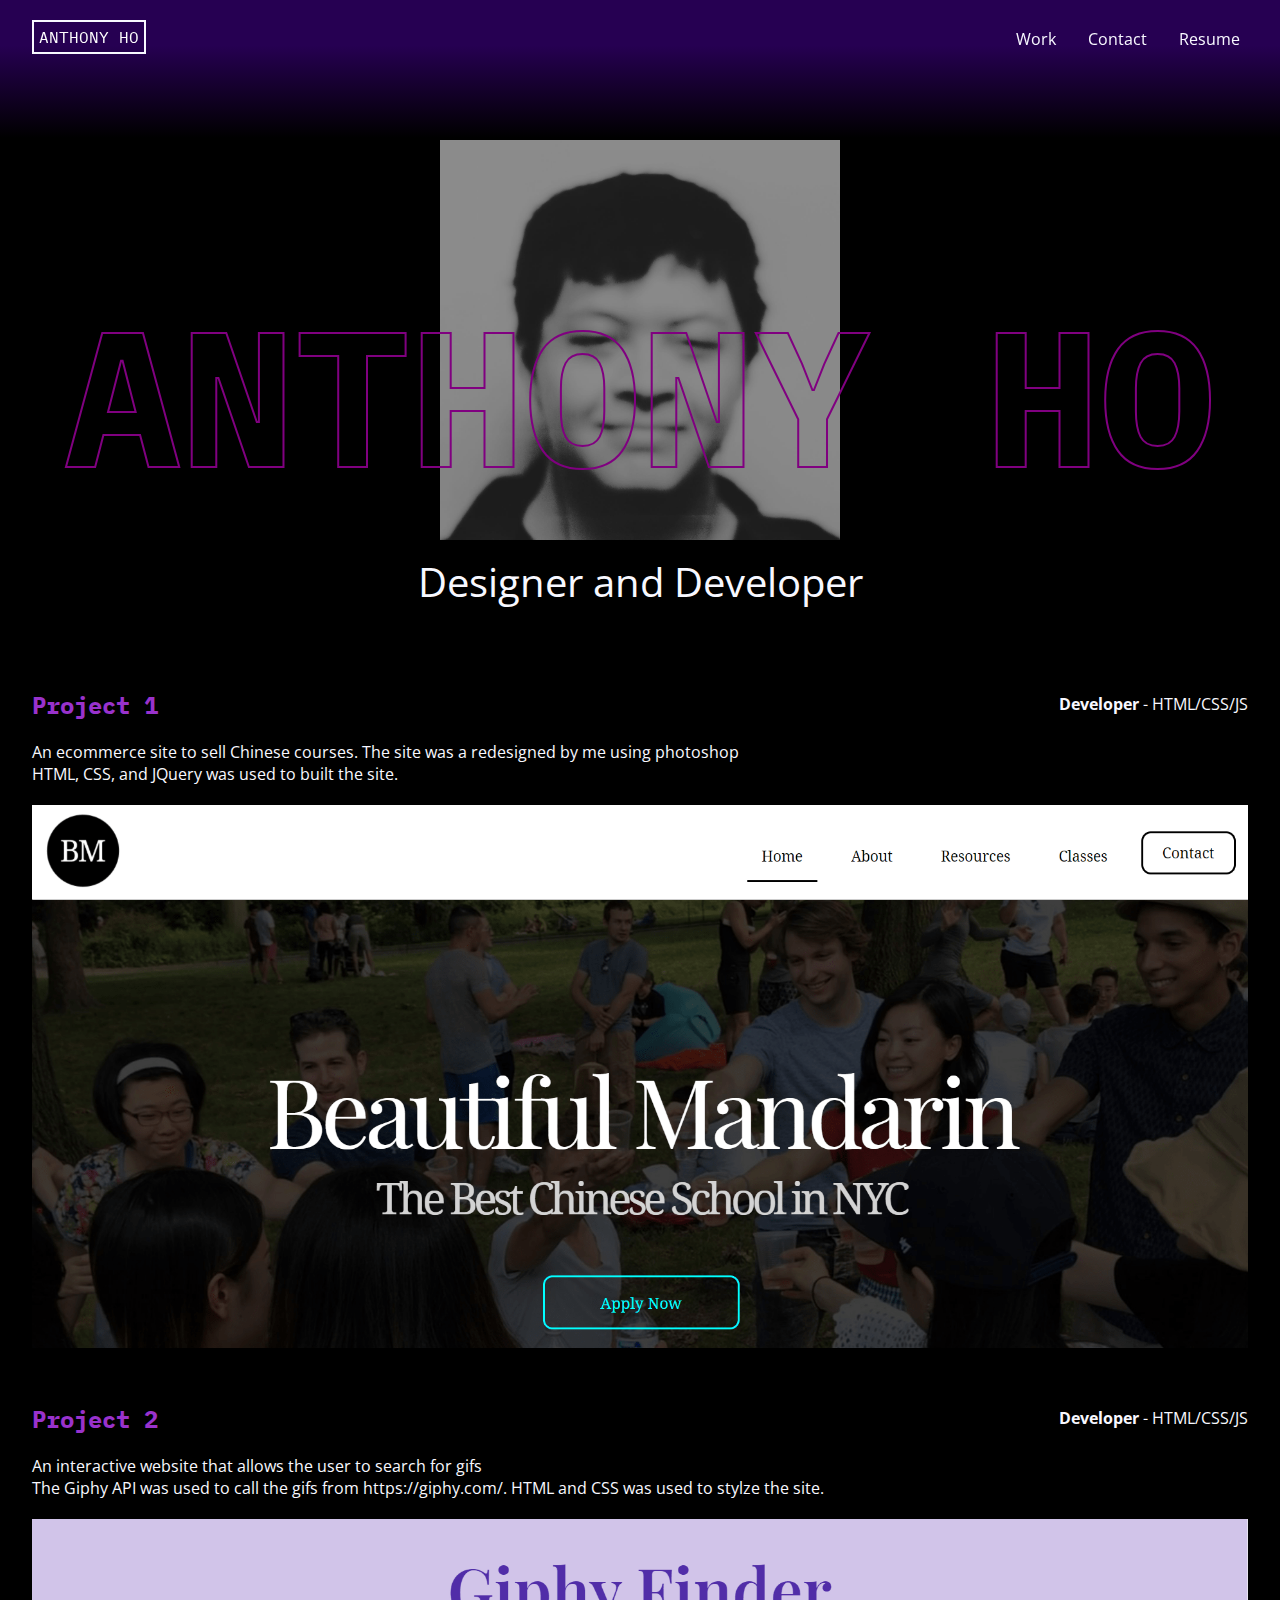
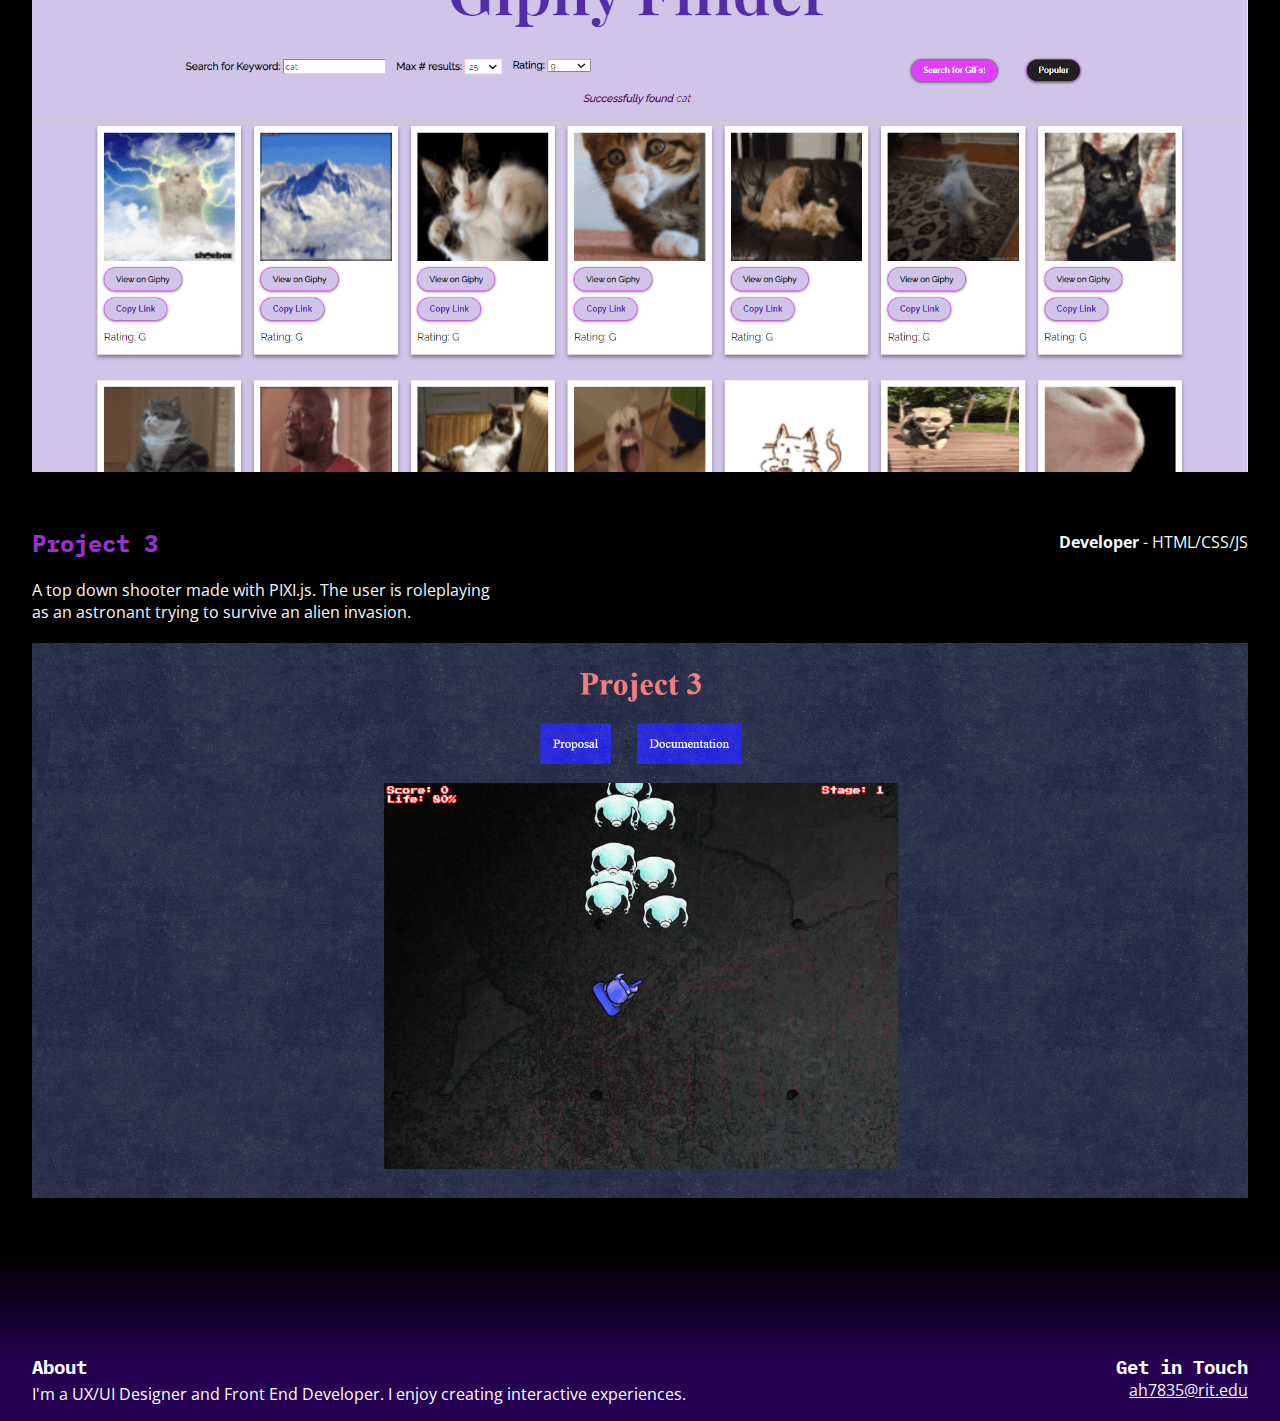
<file: index.html>
<!DOCTYPE html>
<html lang="en">
<head>
    <meta charset="UTF-8">
    <meta name="viewport" content="width=device-width, initial-scale=1.0">
    <title>Project 1</title>

    <link rel="icon" type="image/png" href="media/Anthony-Ho.jpg"/>
    <link href="https://fonts.googleapis.com/css2?family=IBM+Plex+Mono:wght@500&family=Open+Sans&display=swap" rel="stylesheet">
    <link rel="stylesheet" href="css/styles.css">

</head>
<body>
    <header>

        <nav>
            <a href="index.html"><div class="logo">ANTHONY HO</div></a>
            <ul>
                <li><a href="#anchorWork">Work</a></li>
                <li><a href="#anchorFoot">Contact</a></li>
                <li><a href="media/resume.pdf" target="_blank" download>Resume</a></li>
            </ul>
        </nav>

        <div class="info">
            <img src="media/Anthony-Ho.jpg" alt="Profile pic">
            <div class="infoText">
                <h1>ANTHONY HO</h1>
                <p>Designer and Developer</p>
            </div>
        </div>

        <div class="scroll" id="anchorWork"></div>
    </header>

    <main> 
        <section>
            <div class="projectText">
                <a href="#"><h2>Project 1</h2></a>
                <p><strong>Developer</strong> -  HTML/CSS/JS</p>
            </div>
            <p>An ecommerce site to sell Chinese courses. The site was a redesigned by me using photoshop <br>
                HTML, CSS, and JQuery was used to built the site.
            </p>
            <a href="https://ah7835.cad.rit.edu/BM-project-3/" target="_blank"><img src="media/website-min.PNG" alt="project 1"></a>
        </section>

        <section>
            <div class="projectText">
                <a href="#"><h2>Project 2</h2></a>
                <p><strong>Developer</strong> -  HTML/CSS/JS</p>
            </div>
            <p>An interactive website that allows the user to search for gifs<br>
            The Giphy API was used to call the gifs from https://giphy.com/. HTML and CSS was used to stylze the site.</p>
            <a href="https://people.rit.edu/ah7835/235/Project-2/" target="_blank"><img src="media/giphyFinder-min.PNG" alt="project 2"></a>
            
        </section>

        <section>
            <div class="projectText">
                <a href="#"><h2>Project 3</h2></a>
                <p><strong>Developer</strong> -  HTML/CSS/JS</p>
            </div>
            <p>A top down shooter made with PIXI.js. The user is roleplaying<br>
            as an astronant trying to survive an alien invasion.
            </p>
            <a href="https://people.rit.edu/ah7835/235/project3/game.html" target="_blank"><img src="media/project3-min.PNG" alt="project 3"></a>
        </section>

    </main>
    <footer id="anchorFoot">
        <div class="about">
            <h3>About</h3>
            <p>I'm a UX/UI Designer and Front End Developer. I enjoy creating interactive experiences.</p>
        </div>

        <div class="contact">
            <h3>Get in Touch</h3>
            <a href="mailto: ah7835@rit.edu" id="email">ah7835@rit.edu</a>
        </div>

    </footer>
</body>
</html>
</file>
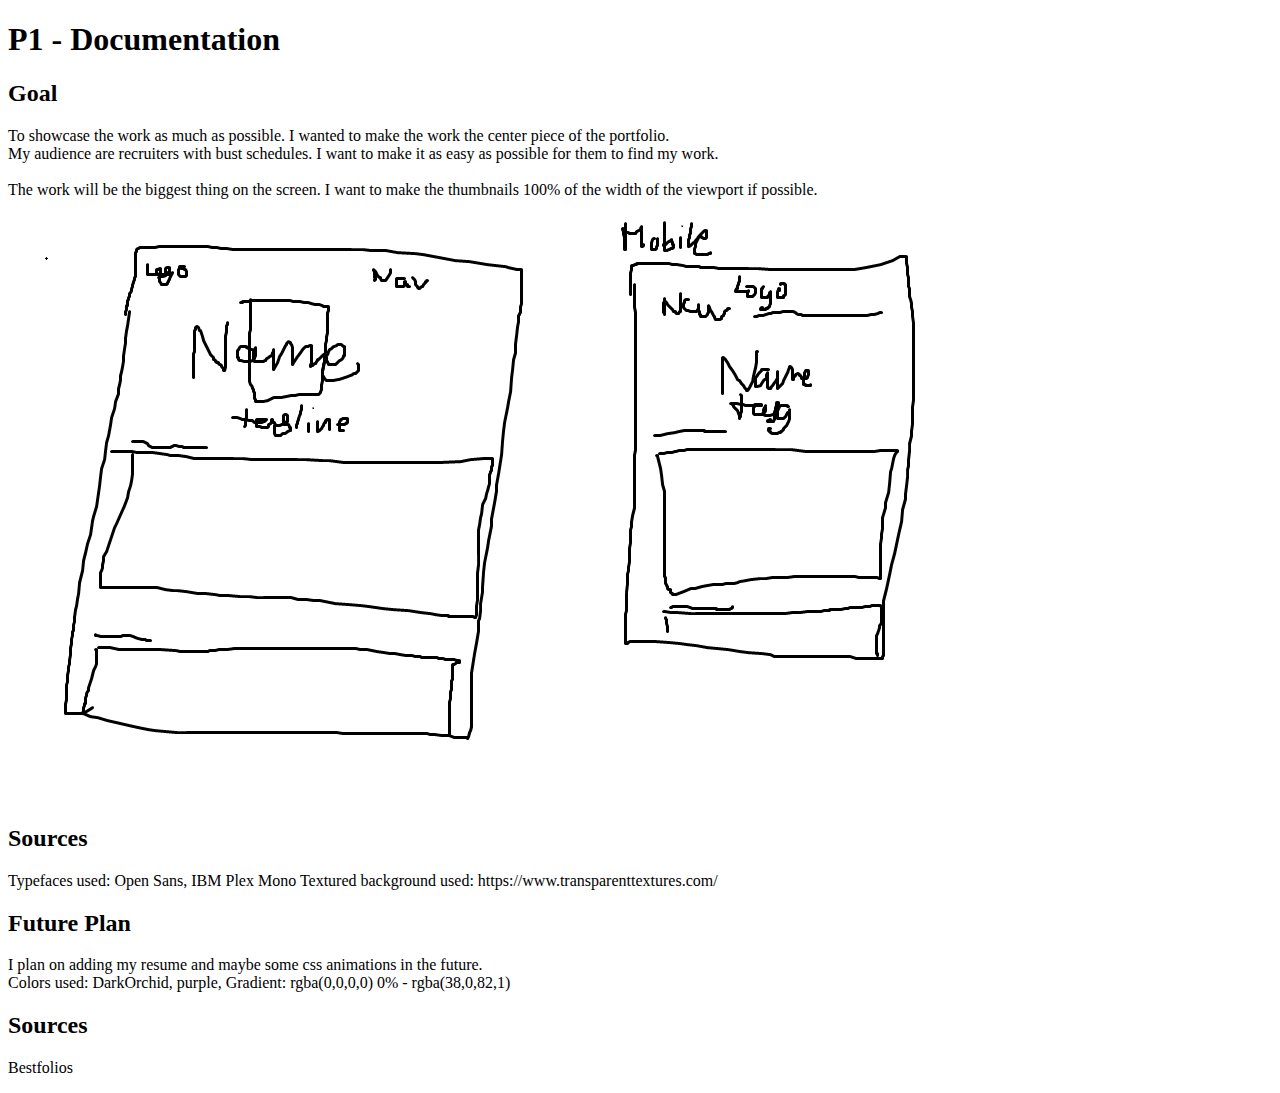
<file: Documentation.html>
<!DOCTYPE html>
<html lang="en">
    <head>
        <meta charset="UTF-8">
        <title>P1 - Doc</title>
    </head>
    <body>
        <h1>P1 - Documentation</h1>
        <h2>Goal</h2>
        <p>To showcase the work as much as possible. I wanted to make the work the center piece of the portfolio. <br>
            My audience are recruiters with bust schedules. I want to make it as easy as possible for them to find my work. <br>
            <br>
            The work will be the biggest thing on the screen. I want to make the thumbnails 100% of the width of the viewport if possible.
        </p>
        <img src="media/Sketch.PNG" alt="sketch">
        <h2>Sources</h2>
        <p>
            Typefaces used: Open Sans, IBM Plex Mono
            Textured background used: https://www.transparenttextures.com/
        </p>
        <h2>Future Plan</h2>
        <p>
            I plan on adding my resume and maybe some css animations in the future. <br>
            Colors used:  DarkOrchid, purple, Gradient:  rgba(0,0,0,0) 0% - rgba(38,0,82,1)
        </p>
        <h2>Sources</h2>
        <p>
            <a hrer ="https://www.bestfolios.com/home">Bestfolios</a>
        </p>
    </body>
</html>
</file>
<file: css/styles.css>
* {
    margin: 0;
}

body {
    background-color: #000000;
    background-image: url("https://www.transparenttextures.com/patterns/slash-it.png");
}

h1, h2 {
    font-family: 'IBM Plex Mono', monospace;
    color: DarkOrchid;
}

p, a{
    font-family: 'Open Sans', sans-serif;
    color: GhostWhite;
}

/*------------------ Nav --------------------*/
nav {

    overflow: hidden;
    position: fixed;

    display: flex;
    width: 100%;
    padding-top: 20px;
    padding-bottom: 80px;
    justify-content: space-between;

    background: rgb(0,0,0);
    background: linear-gradient(360deg, rgba(0,0,0,0) 0%, rgba(38,0,82,1) 67%);
    z-index: 1;

}

.logo {
    margin-left:32px;
    color: white;
    font-family: 'IBM Plex Mono', monospace;
    

    border-style: solid;
    border-width: 2px;
    padding: 5px;
    border-color:GhostWhite;

}

.logo:hover {
    font-family: 'Open Sans', sans-serif;
    font-weight: bolder;
    border-color:darkorchid;
    filter: brightness(150%);
    transition: all 0.2s ease;
}

ul {
    list-style-type: none;
    display: flex;
    flex-direction: row ;
    margin-right: 32px;
}
li {
    margin: 0;
    margin-left: 16px;
    
    padding: 5px;
    border-style:solid;
    border-color: transparent;
}

li:hover {
    font-weight: bolder;
    border-style:solid;
    border-color:darkorchid;
    filter: brightness(150%);
    transition: all 0.2s ease;
}

nav a {
    text-decoration: none;
}


/*------------------ Heading --------------------*/
.info {
    padding-top: 100px;
}

.info img {
    height: 400px;
    width: auto;

    position: absolute;
    margin-left: auto;
    margin-right: auto;


    top: 300px;
    left: 0;
    right: 0;
    z-index: -1;

    filter: brightness(70%);
    opacity: 80%;
}

h1{
    margin-top: 200px;
    text-align: center;
    font-size: 20rem;

    -webkit-text-stroke: 2px;
    -webkit-text-stroke-color: purple;
    -webkit-text-fill-color: transparent;
}

h1:hover{
    -webkit-text-stroke-color: darkorchid;
    -webkit-text-fill-color: purple;
    filter: brightness(150%);
    transition: all 0.5s ease;
}

h2:hover{
    text-decoration: underline;
    transition: all 0.2s ease;
}
h2:active{
    color: white;
    transition: all 0.2s ease;
}

.infoText {
    font-size: 2.5rem;
    padding-top: 20px;
    text-align: center;
}

p {
    padding-top: 4px;
}

#anchorWork {
    margin-bottom: 80px;
}

.scroll {
    margin-top: 400px;
    margin-bottom: 20px;
    text-align: center;
    
}

/*------------------ Content --------------------*/
section {
    margin-top: 50px;
    margin-left: 32px;
    margin-right: 32px;
}
section a {
    text-decoration: none;
}
h2 {
    margin: 0;
}
.projectText {
    display: flex;
    flex-direction: row ;
    justify-content: space-between;
    margin-bottom: 16px;
}
section img {
    margin-left: auto;
    margin-right: auto;

    margin-top: 20px;

    width: 100%;
    height: auto;
}

section img:hover{
    filter: brightness(500%);
    filter: saturate(300%);
    transform: scale(1.01);
    transition: all 0.2s ease;
}

section img:active{
    filter: brightness(250%);
    filter: saturate(150%);
    transform: scale(1.01);
    transition: all 0.2s ease;
}

/*------------------ Footer --------------------*/
footer {
    font-family: 'IBM Plex Mono', monospace;
    display: flex;
    flex-direction: row ;
    justify-content: space-between;

    margin-top: 52px;;
    padding-top: 8px;
    padding-bottom: 16px;

    padding-top: 100px;
    padding-left: 32px;
    padding-right: 32px;

    background: rgb(0,0,0);
    background: linear-gradient(180deg, rgba(0,0,0,0) 0%, rgba(38,0,82,1) 67%);
}

.contact {
    text-align: right;
}

h3 {
    color: white;
}

footer p {
    color: white;
}

/* Need to stylize link */
/* #email p{
    text-decoration: none;
}
#email:hover{
    text-decoration: underline;
} 
#email:active{
    text-decoration: underline;
} 
*/


@media only screen and (max-width: 1950px) {
    h1 {
        margin-top: 180px;
        font-size: 15rem;;
    }
    .infoText p{
        margin-top: 90px;
    }
    .info img {
        top: 140px;
    }
    .scroll{
        margin-top: 50px;
    }
}
@media only screen and (max-width: 1560px) {
    h1 {
        margin-top: 150px;
        font-size: 12rem;;
    }
    .infoText p{
        margin-top:30px;
    }
}
@media only screen and (max-width: 1180px) {
    h1 {
        margin-top: 120px;
        font-size: 7rem;;
    }
    .infoText p{
        margin-top: 80px;
        font-size: 2rem;
    }
    .info img {
        height: 300px;
    }
}
@media only screen and (max-width: 690px) {
    h1 {
        margin-top: 100px;
        font-size: 5rem;;
    }
    .info img {
        height: 250px;
    }
    .infoText p{
        margin-top: 90px;
        font-size: 1.8rem;
    }
}
@media only screen and (max-width: 400px) {
    ul {
        display: initial;
    }
    li a{
        text-align: left;
        font-size: .9rem;
    }


    .logo {
        text-align: center;
        margin: 0;
        margin-left: 120px;
        margin-right: 120px;
        font-size: .7rem;

        margin-bottom: 4px;
    }
    nav {
        display: initial;
    }
    ul {
        display: flex;
        justify-content: space-around;
        margin-right: 20px;
        margin: 0;
        padding: 0;
    }


    h1{
        margin-top: 60px;
        font-size: 3.5rem;;
    }
    .info img {
        height: 150px;
        top:180px;
    }

    .scroll p{
        display: none;
    }

    .infoText{
        margin-top: 50px;
    }

    .info p {
        margin-top: 35px;
        font-size: 1.2rem;
        margin-bottom: 100px;
    }

    h2{
        font-size: 1.2rem;
    }
    section {
        padding: 16px;
        margin: 0;
    }
    section p {
        font-size: 0.9rem;
    }
    .projectText {
        display: initial;
    }



    footer .about p{
        width: 150px;
    }
    footer{
        padding-left: 16px;
        padding-right: 16px;

        font-size: .8rem;
        margin-top: 10px;
    }
}
</file>
